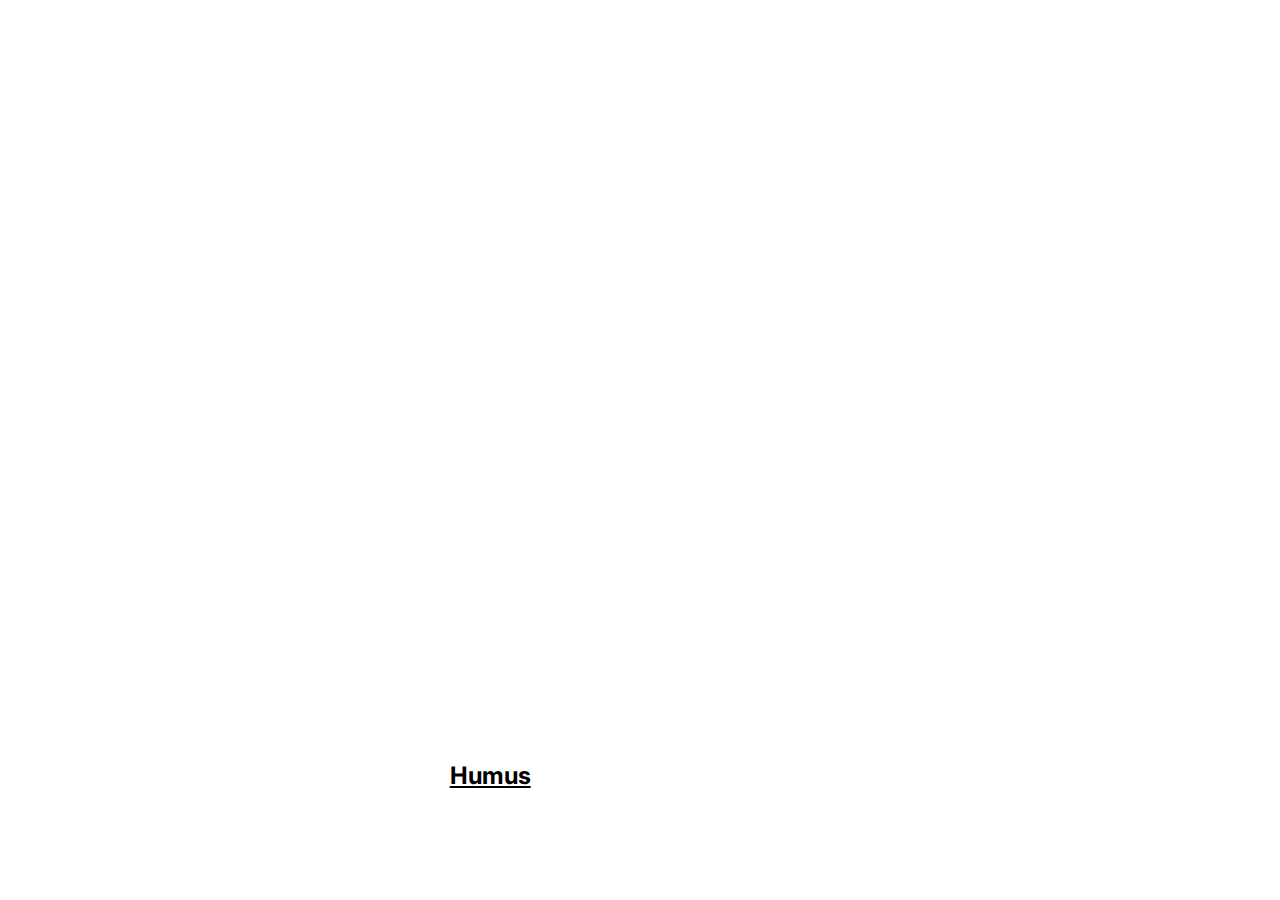
<file: 01 - ExpandingCards/index.html>
<!DOCTYPE html>
<html lang="en">
<head>
    <meta charset="UTF-8">
    <meta http-equiv="X-UA-Compatible" content="IE=edge">
    <meta name="viewport" content="width=device-width, initial-scale=1.0">
    <link rel="stylesheet" href="style.css">
    <title>Expanding Cards</title>
</head>
<body>

    <div class="container">
        <div class="panel active" style="background-image: url('https://picsum.photos/200/300?random=1');">
            <h3>Humus</h3>
        </div>
        <div class="panel" style="background-image: url('https://picsum.photos/200/300?random=2');">
            <h3>Babagannus</h3>
        </div>
        <div class="panel" style="background-image: url('https://picsum.photos/200/300?random=3')">
            <h3>Tarator</h3>
        </div>
        <div class="panel" style="background-image: url('https://picsum.photos/200/300?random=4'); ">
            <h3>Muhammara</h3>
        </div>
        <div class="panel" style="background-image: url('https://picsum.photos/200/300?random=5')">
            <h3>Tarama</h3>
        </div>
    </div>

    <script src="app.js"></script>
</body>
</html>
</file>
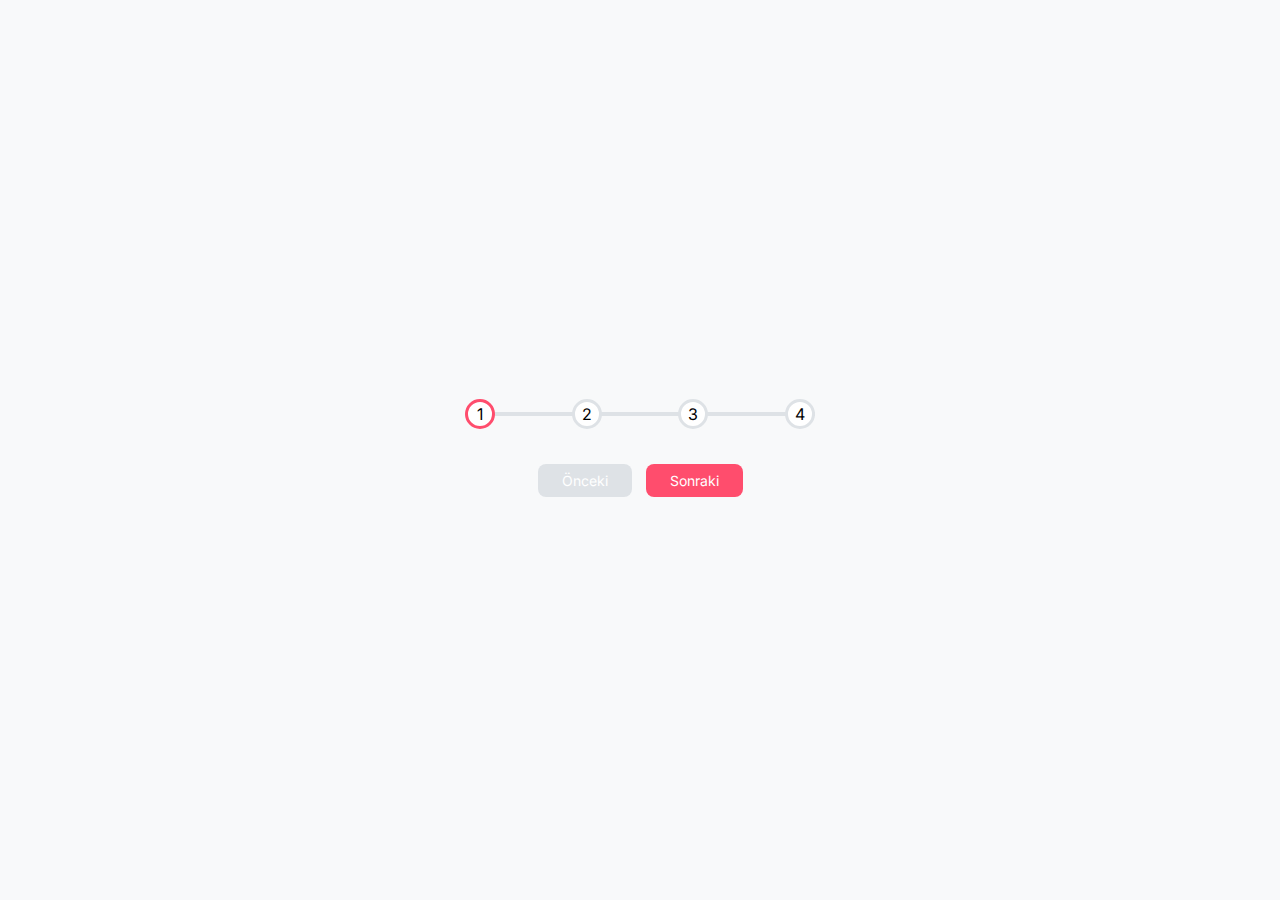
<file: 02 - ProgressSteps/index.html>
<!DOCTYPE html>
<html lang="en">
  <head>
    <meta charset="UTF-8" />
    <meta name="viewport" content="width=device-width, initial-scale=1.0" />
    <link rel="stylesheet" href="style.css" />
    <title>Progress Steps</title>
  </head>
  <body>
    
    <div class="container">
      <div class="progress-container">
        <div class="progress" id="progress"></div>
        <div class="circle active">1</div>
        <div class="circle">2</div>
        <div class="circle">3</div>
        <div class="circle">4</div>
      </div>

      <button class="btn" id="prev" disabled>Önceki</button>
      <button class="btn" id="next">Sonraki</button>
    </div>

    <script src="app.js"></script>
  </body>
</html>
</file>
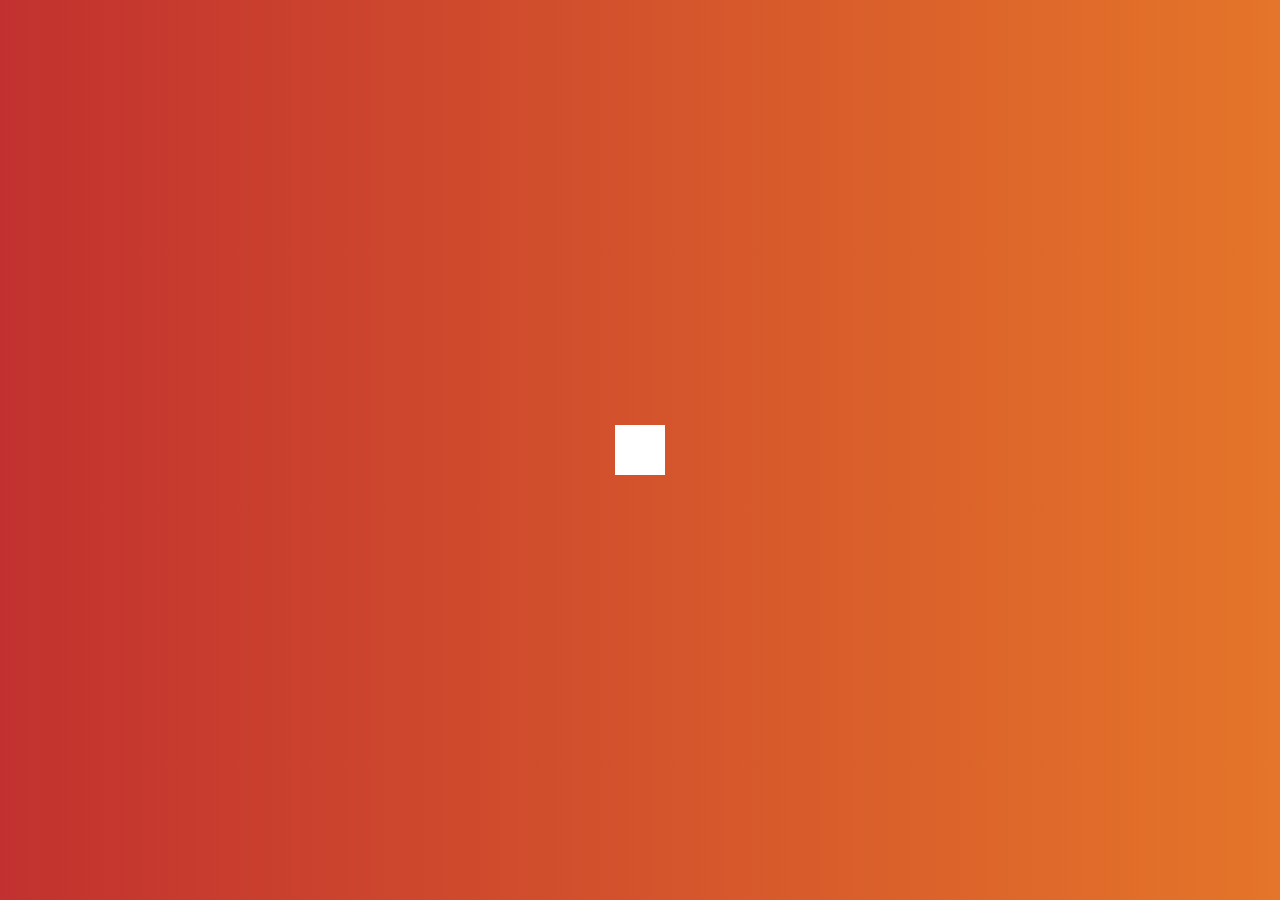
<file: 04 - Hidden Search/index.html>
<!DOCTYPE html>
<html lang="en">
  <head>
    <meta charset="UTF-8" />
    <meta name="viewport" content="width=device-width, initial-scale=1.0" />
    <link
      rel="stylesheet"
      href="https://cdnjs.cloudflare.com/ajax/libs/font-awesome/6.1.1/css/all.min.css"
      integrity="sha512-KfkfwYDsLkIlwQp6LFnl8zNdLGxu9YAA1QvwINks4PhcElQSvqcyVLLD9aMhXd13uQjoXtEKNosOWaZqXgel0g=="
      crossorigin="anonymous"
      referrerpolicy="no-referrer"
    />
    <link rel="stylesheet" href="style.css" />
    <title>Hidden Search</title>
  </head>
  <body>
    
    <div class="search">
      <input type="text" class="input" placeholder="Hızlı Arama" />
      <button class="btn">
        <i class="fa-brands fa-searchengin"></i>
      </button>
    </div>

    <script src="script.js"></script>
  </body>
</html>
</file>
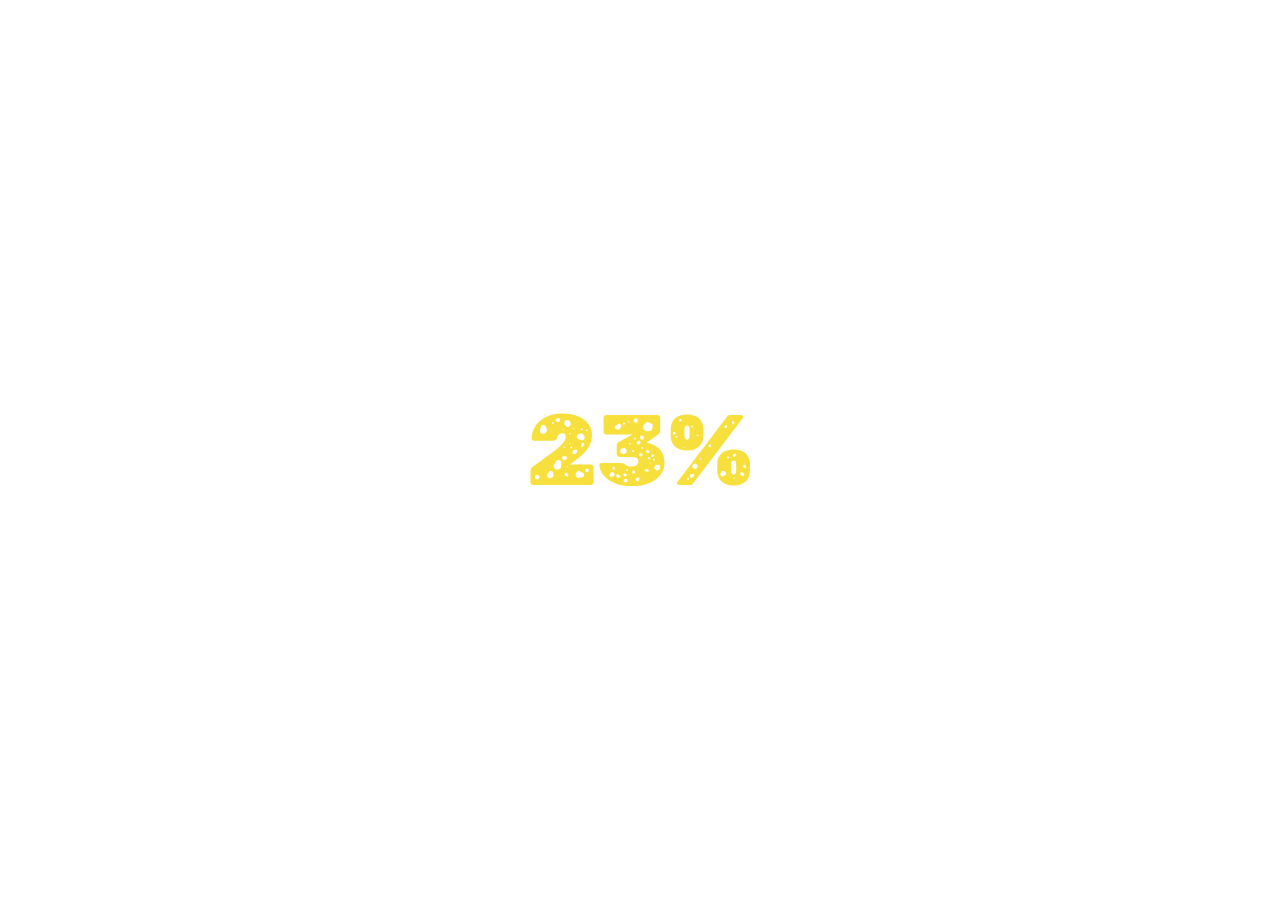
<file: 05 - Blurry Loading/index.html>
<!DOCTYPE html>
<html lang="en">
<head>
    <meta charset="UTF-8">
    <meta name="viewport" content="width=device-width, initial-scale=1.0">
    <link rel="stylesheet" href="style.css">
    <title>Blurry Loading</title>
</head>
<body>
    <section class="bg"></section>
    <div class="loading-text">0%</div>

    <script src="script.js"></script>
</body>
</html>
</file>
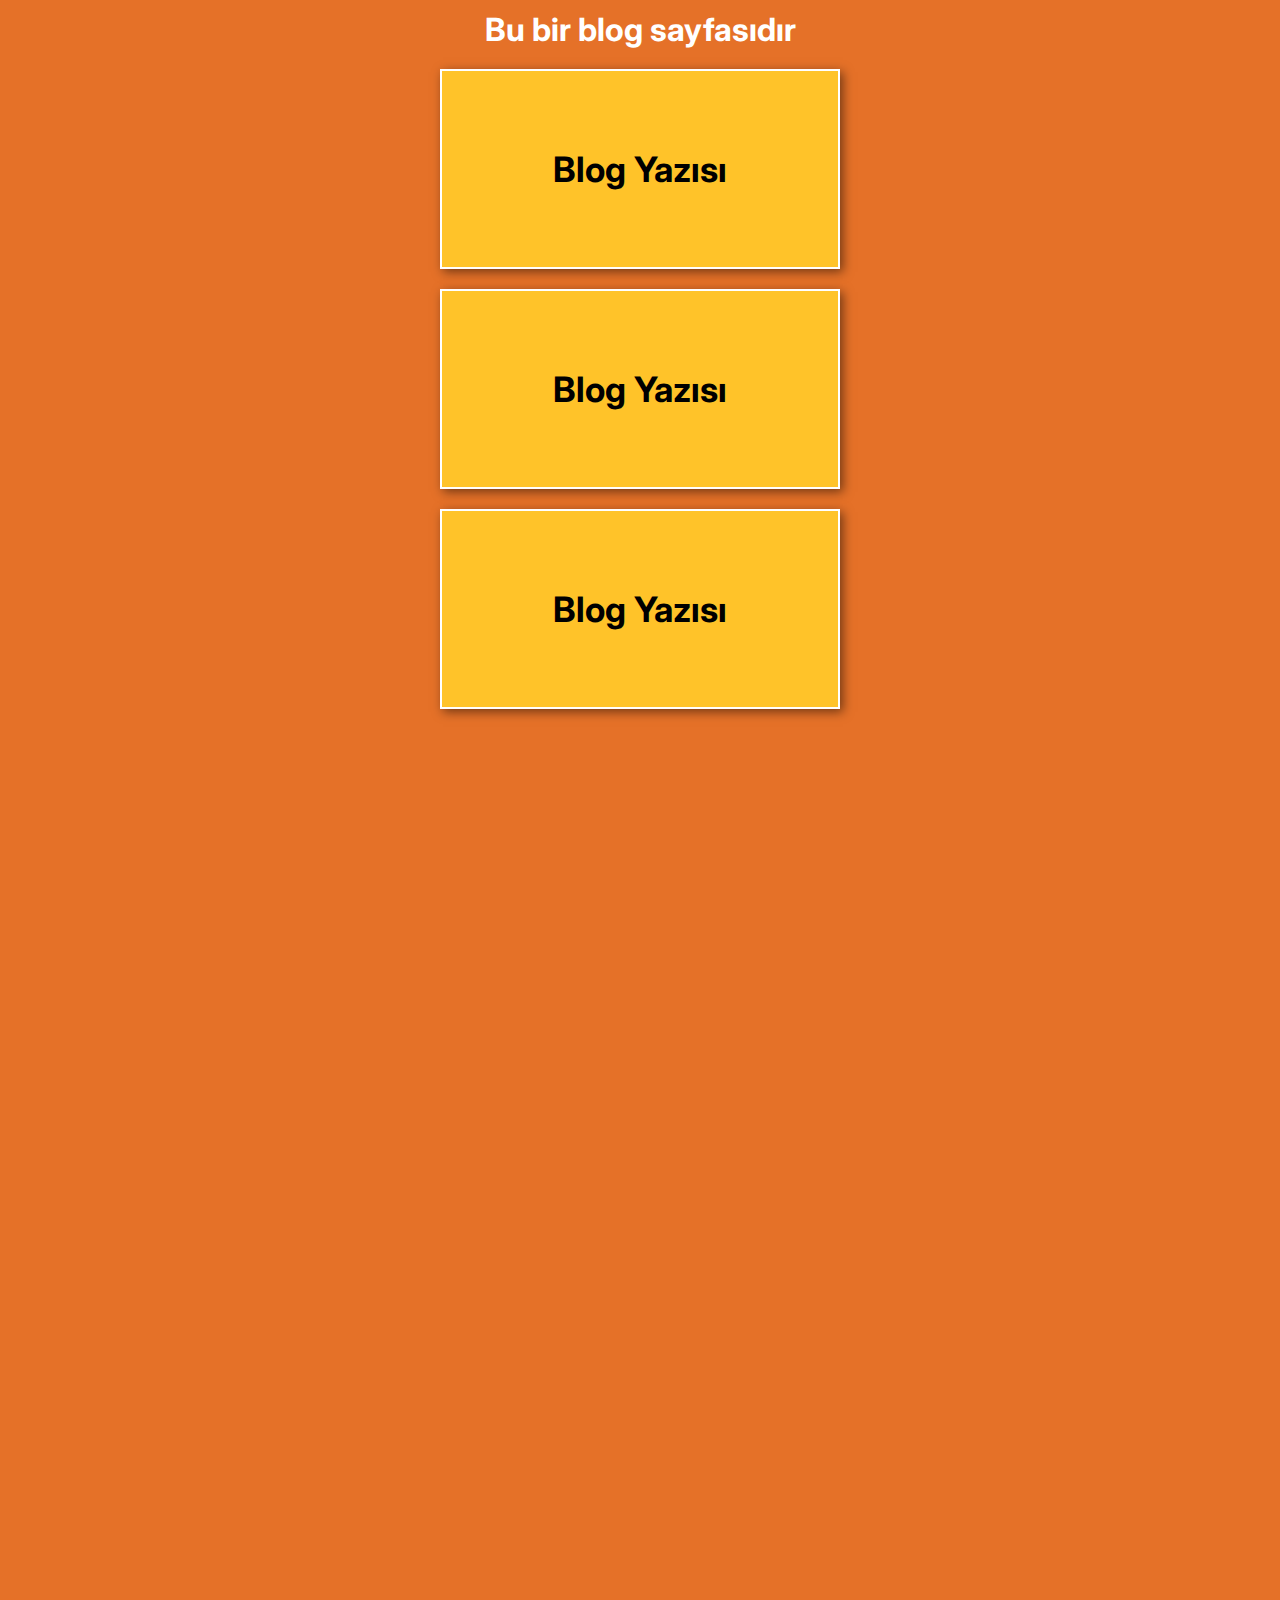
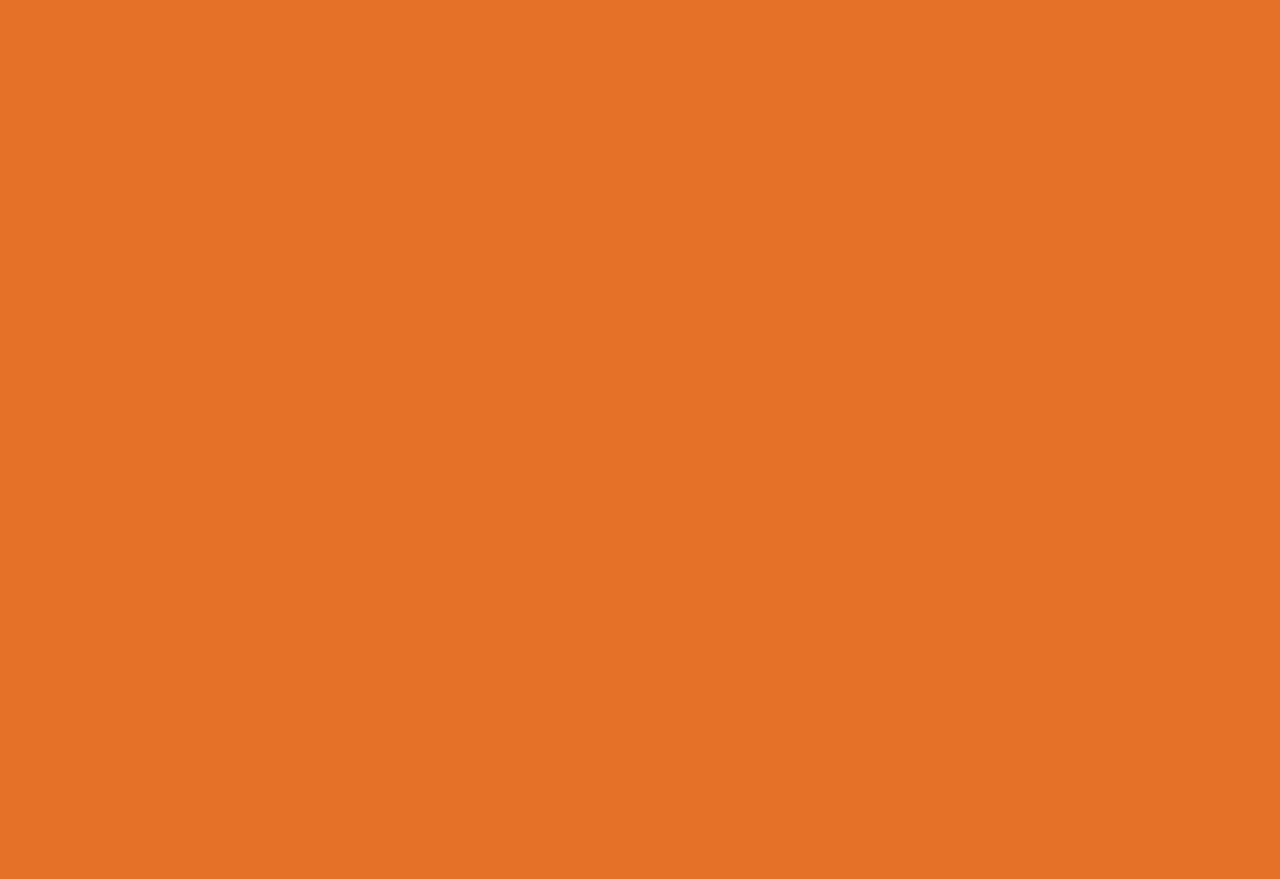
<file: 06 - Scrolling Animations/index.html>
<!DOCTYPE html>
<html lang="en">
  <head>
    <meta charset="UTF-8" />
    <meta name="viewport" content="width=device-width, initial-scale=1.0" />
    <link rel="stylesheet" href="style.css" />
    <title>Scrolling Animations</title>
  </head>

  <body>
    <h1>Bu bir blog sayfasıdır</h1>

    <div class="box"><h2>Blog Yazısı</h2></div>
    <div class="box"><h2>Blog Yazısı</h2></div>
    <div class="box"><h2>Blog Yazısı</h2></div>
    <div class="box"><h2>Blog Yazısı</h2></div>
    <div class="box"><h2>Blog Yazısı</h2></div>
    <div class="box"><h2>Blog Yazısı</h2></div>
    <div class="box"><h2>Blog Yazısı</h2></div>
    <div class="box"><h2>Blog Yazısı</h2></div>
    <div class="box"><h2>Blog Yazısı</h2></div>
    <div class="box"><h2>Blog Yazısı</h2></div>
    <div class="box"><h2>Blog Yazısı</h2></div>

    <script src="script.js"></script>
  </body>
</html>
</file>
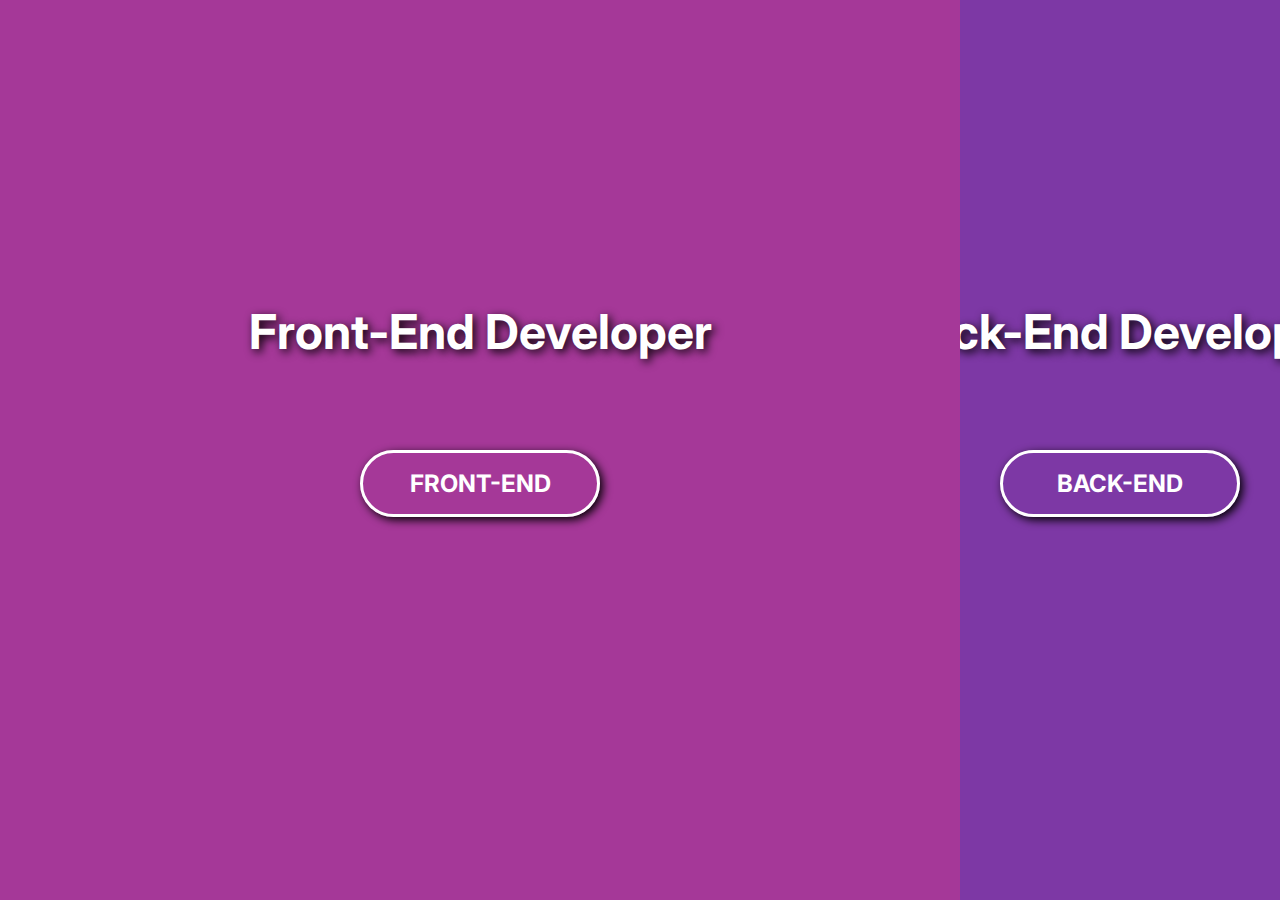
<file: 07 - Split Landing Page/index.html>
<!DOCTYPE html>
<html lang="en">
<head>
    <meta charset="UTF-8">
    <meta name="viewport" content="width=device-width, initial-scale=1.0">
    <link rel="stylesheet" href="style.css">
    <title>Split Landing Page</title>
</head>
<body>
    <div class="container">
        <div class="split left">
            <h1>Front-End Developer</h1>
            <a href="#" class="btn">Front-End</a>
        </div>

        <div class="split right">
            <h1>Back-End Developer</h1>
            <a href="#" class="btn">Back-End</a>
        </div>
    </div>
    

    <script src="script.js"></script>
</body>
</html>
</file>
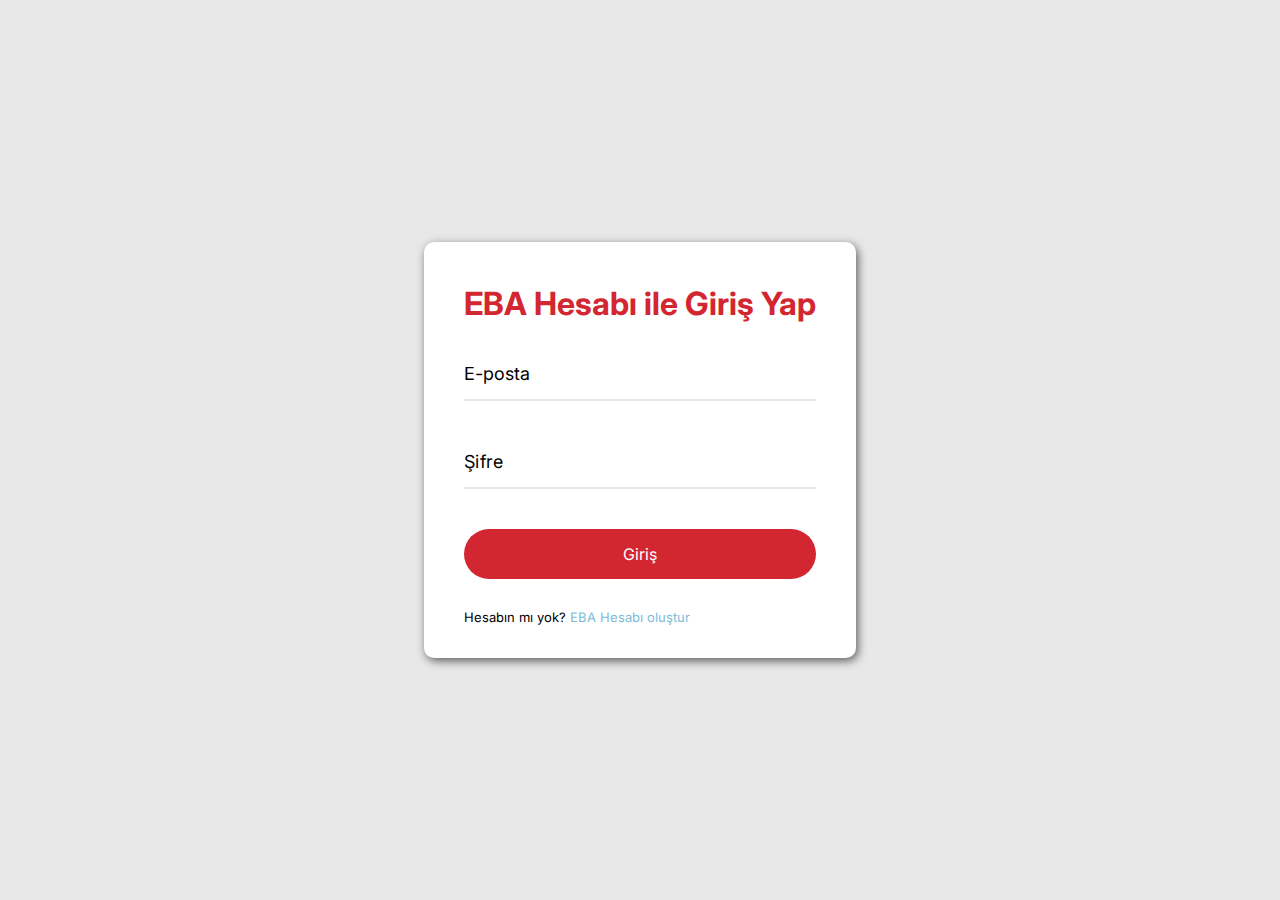
<file: 08- Wave Animation/index.html>
<!DOCTYPE html>
<html lang="en">
<head>
    <meta charset="UTF-8">
    <meta name="viewport" content="width=device-width, initial-scale=1.0">
    <link rel="stylesheet" href="style.css">
    <title>Wave Animation</title>
</head>
<body>
    <div class="container">
        <h1>EBA Hesabı ile Giriş Yap</h1>
        <form>
            <div class="form-control">
                <input type="email" required>
                <label>E-posta</label>
            </div>
            <div class="form-control">
                <input type="password" required>
                <label>Şifre</label>
            </div>
            <button class="btn">Giriş</button>
            <p class="text">Hesabın mı yok? <a href="#">EBA Hesabı oluştur</a></p>
        </form>
    </div>

    <script src="script.js"></script>
</body>
</html>
</file>
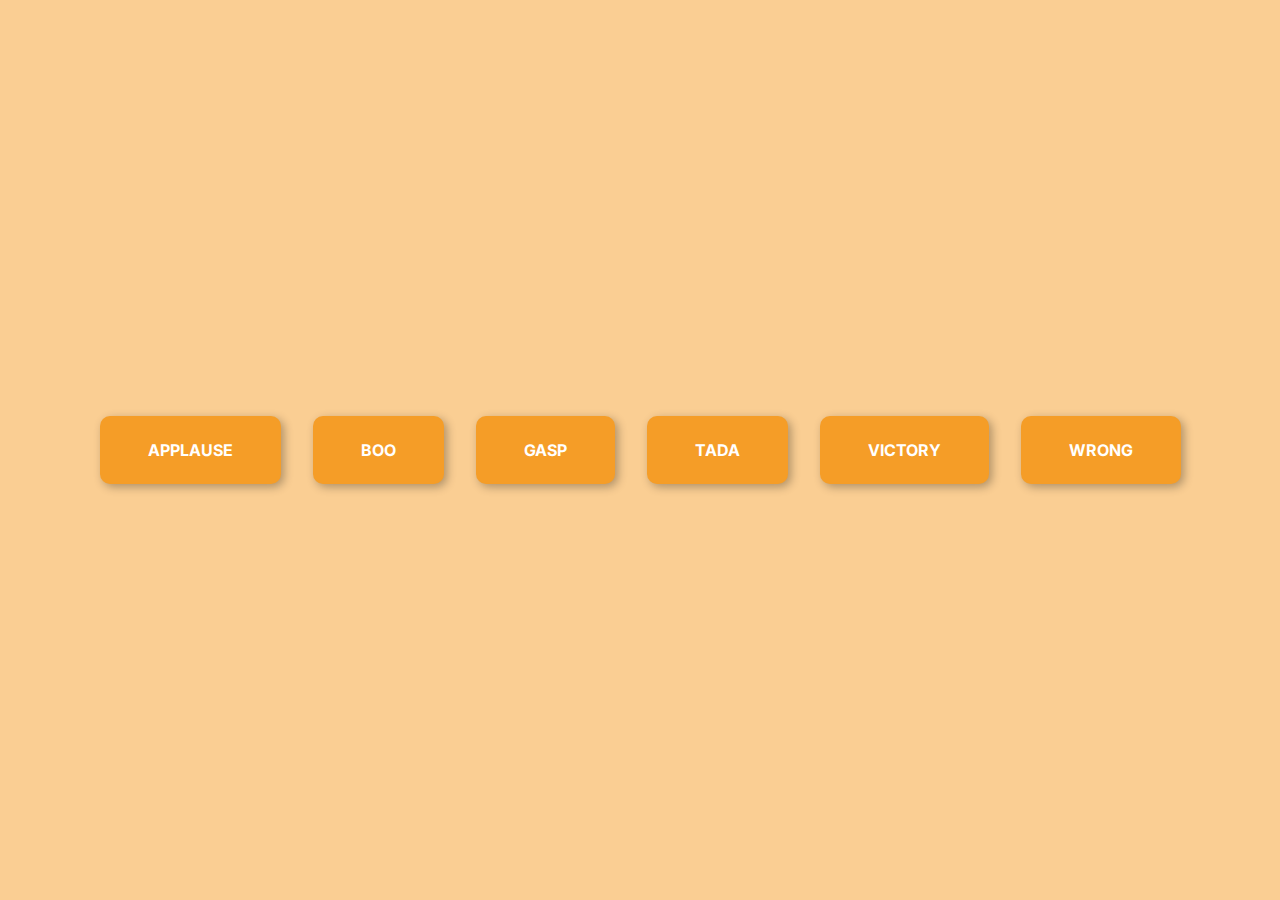
<file: 09 - Sound Stream Deck/index.html>
<!DOCTYPE html>
<html lang="en">
<head>
    <meta charset="UTF-8">
    <meta name="viewport" content="width=device-width, initial-scale=1.0">
    <link rel="stylesheet" href="style.css">
    <title>Sound Stream Deck</title>
</head>
<body>
    <audio id="applause" src="sesler/applause.mp3"></audio>
    <audio id="boo" src="sesler/boo.mp3"></audio>
    <audio id="gasp" src="sesler/gasp.mp3"></audio>
    <audio id="tada" src="sesler/tada.mp3"></audio>
    <audio id="victory" src="sesler/victory.mp3"></audio>
    <audio id="wrong" src="sesler/wrong.mp3"></audio>
    
    <div id="buttons"></div>

    <script src="script.js"></script>
</body>
</html>
</file>
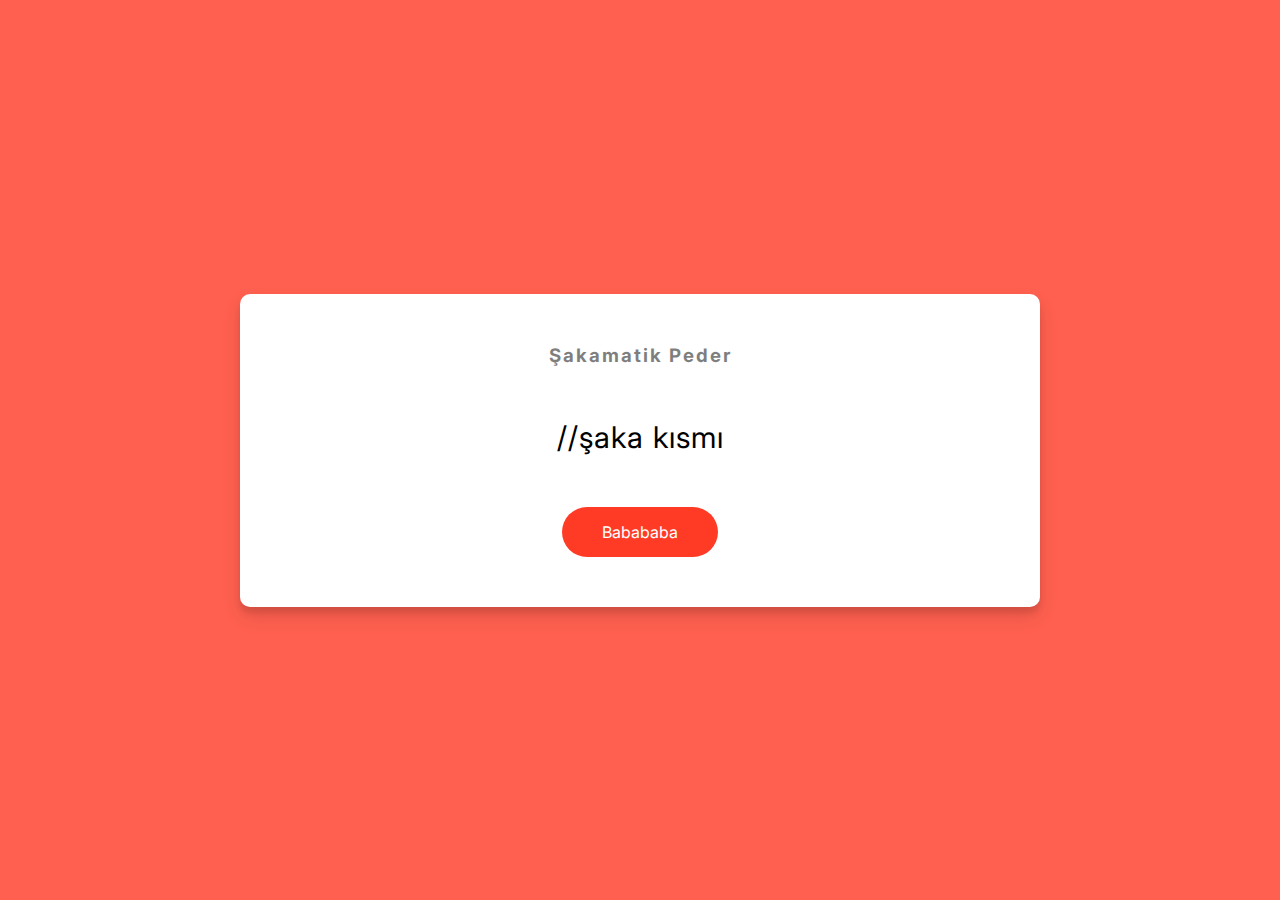
<file: 10 - Dad Jokes/index.html>
<!DOCTYPE html>
<html lang="en">
  <head>
    <meta charset="UTF-8" />
    <meta name="viewport" content="width=device-width, initial-scale=1.0" />
    <link rel="stylesheet" href="style.css" />
    <title>Dad Jokes</title>
  </head>
  <body>
    <div class="container">
      <h3>Şakamatik Peder</h3>
      <div id="joke" class="joke">
        //şaka kısmı
      </div>
      <button id="jokeBtn" class="btn">Babababa</button>
    </div>

    <script src="script.js"></script>
  </body>
</html>
</file>
<file: 01 - ExpandingCards/style.css>
@import url("https://fonts.googleapis.com/css2?family=Herr+Von+Muellerhoff&family=Inter:wght@700&display=swap");

* {
  box-sizing: border-box;
}

body {
  font-family: "Inter", sans-serif;
  display: flex;
  align-items: center;
  justify-content: center;
  height: 100vh;
  margin: 0;
  overflow: hidden;
}

.container {
  display: flex;
  width: 90vw;
}

.panel {
  background-size: auto 100%;
  background-position: center;
  background-repeat: no-repeat;
  height: 80vh;
  border-radius: 50px;
  cursor: pointer;
  flex: 0.5;
  margin: 10px;
  position: relative;
  transition: flex 0.7s ease-in;
}

.panel h3 {
  font-size: 24px;
  position: absolute;
  bottom: 20px;
  left: 50%;
  margin: 0px;
  opacity: 0;
}

.panel.active {
  flex: 5;
  border-radius: 50px;
}

.panel.active h3 {
  text-decoration: underline;
  opacity: 1;
  transition: opacity 0.3s ease-in 0.4s;
}

@media (max-width: 600px) {
  .container {
    width: 100vm;
  }

  .panel:nth-of-type(4),
  .panel:nth-of-type(5) {
    display: none;
  }
}
</file>
<file: 02 - ProgressSteps/style.css>
@import url("https://fonts.googleapis.com/css2?family=Inter:wght@500&display=swap");

:root {
  --line-border-fill: #ff4d6d;
  --line-border-empty: #dee2e6;
}

* {
  box-sizing: border-box;
}
body {
  font-family: "Inter", sans-serif;
  background-color: #f8f9fa;
  display: flex;
  justify-content: center;
  align-items: center;
  height: 100vh;
  margin: 0px;
  overflow: hidden;
}

.container {
  text-align: center;
}

.progress-container {
  display: flex;
  justify-content: space-between;
  position: relative;
  margin-bottom: 30px;
  width: 350px;
  max-width: 100%;
}

.progress-container::before {
  content: "";
  background-color: var(--line-border-empty);
  height: 4px;
  width: 100%;
  position: absolute;
  top: 50%;
  left: 0;
  transform: translateY(-50%);
  z-index: -1;
  transition: 0.4s ease;
}

.progress {
  background-color: var(--line-border-fill);
  height: 4px;
  width: 0%;
  position: absolute;
  top: 50%;
  left: 0;
  transform: translateY(-50%);
  z-index: -1;
  transition: 0.6s ease;
}

.circle {
  background-color: #fff;
  border-radius: 50%;
  height: 30px;
  width: 30px;
  display: flex;
  align-items: center;
  justify-content: center;
  border: 3px solid var(--line-border-empty);
  transition: 0.4s ease;
}

.circle.active {
  border-color: var(--line-border-fill);
}

.btn {
  background-color: var(--line-border-fill);
  color: #fff;
  border: none;
  border-radius: 8px;
  cursor: pointer;
  font-family: inherit;
  padding: 8px 24px;
  font-size: 14px;
  margin: 5px;
}
.btn:active {
    transform:scale(0.98);
}

.btn:focus{
    outline: 0;
}

.btn:disabled{
    background-color: var(--line-border-empty);
}
</file>
<file: 04 - Hidden Search/style.css>
@import url('https://fonts.googleapis.com/css2?family=Inter:wght@500&display=swap');

* {
  box-sizing: border-box;
}

body{
    font-family: "Inter", sans-serif;
    background-image: linear-gradient(90deg,#c2312f,#e57529);
    display: flex;
    justify-content: center;
    align-items: center;
    height: 100vh;
    margin: 0;
    overflow: hidden;
}

.search{
    position: relative;
    height: 50px;
}

.search .input{
    font-family: inherit;
    background-color: #fff;
    border: none;
    font-size: 16px;
    padding: 15px;
    height: 50px;
    width: 50px;
    transition: width 0.3s ease;
}

.btn{
    background-color: #fff;
    color: #e33587;
    border: none;
    cursor: pointer;
    font-size: 24px;
    position: absolute;
    top: 0;
    left: 0;
    height: 50px;
    width: 50px;
    transition: transform 0.3s ease;

}

.input:focus, .btn:focus{
    outline: none;
}

.search.active .input{
    width: 200px;
}
.search.active .btn{
    transform: translateX(198px);
}
</file>
<file: 05 - Blurry Loading/style.css>
@import url("https://fonts.googleapis.com/css2?family=Rubik+Moonrocks&display=swap");

* {
  box-sizing: border-box;
}

body {
  font-family: "Rubik Moonrocks", cursive;
  display: flex;
  justify-content: center;
  align-items: center;
  height: 100vh;
  margin: 0;
  overflow: hidden;
}

.bg {
  background: no-repeat center/cover
    url("https://wallpaperaccess.com/full/6549944.png");
  position: absolute;
  top: 0;
  left: 0;
  width: 100vw;
  height: 100vh;
  z-index: -1;
  filter: blur(0);
}

.loading-text {
  color: #f5d703;
  font-size: 100px;
}
</file>
<file: 06 - Scrolling Animations/style.css>
@import url("https://fonts.googleapis.com/css2?family=Inter&display=swap");

* {
  box-sizing: border-box;
}

body {
  background-color: #e57128;
  font-family: "Inter", sans-serif;
  display: flex;
  flex-direction: column;
  justify-content: center;
  align-items: center;
  margin: 0;
  overflow-x: hidden;
}

h1 {
  margin: 10px;
  color: #fff;
}
.box {
  background-color: #ffc329;
  display: flex;
  align-items: center;
  justify-content: center;
  width: 400px;
  height: 200px;
  margin: 10px;
  box-shadow: 3px 3px 10px rgba(0, 0, 0, 0.5);
  border: 2px solid #fff;
  transform: translateX(400%);
  transition: transform 0.5s ease;
}

.box:nth-last-of-type(even) {
  transform: translateX(-400%);
}

.box.show {
  transform: translateX(0);
}

.box h2 {
  font-size: 35px;
}
</file>
<file: 07 - Split Landing Page/style.css>
@import url("https://fonts.googleapis.com/css2?family=Inter&display=swap");

:root {
  --left-bg-color: rgba(245, 59, 223, 0.59);
  --right-bg-color: rgba(177, 59, 245, 0.59);
  --left-btn-hover-color: rgba(245, 59, 223, 1);
  --right-btn-hover-color: rgba(177, 59, 245, 1);
  --hover-width: 75%;
  --other-width: 25%;
  --hover-height: 75%;
  --speed: 1000ms;
}

* {
  box-sizing: border-box;
}

body {
  font-family: "Inter", sans-serif;
  height: 100vh;
  margin: 0;
  overflow: hidden;
}

.container {
  position: relative;
  width: 100%;
  height: 100%;
  background-color: #333;
}

.split {
  position: absolute;
  width: 50%;
  height: 100%;
  overflow: hidden;
}

.split.left {
  left: 0;
  background: no-repeat center/cover
    url("https://www.optimisthub.com/wp-content/uploads/frontend-nedir.png");
}

.split.left::before {
  content: "";
  position: absolute;
  width: 100%;
  height: 100%;
  background-color: var(--left-bg-color);
}

.split.right {
  right: 0;
  background: no-repeat center/cover
    url("https://i0.wp.com/hocjavascript.net/wp-content/uploads/2021/03/Nen-lam-backend-hay-frontend-khi-moi-ra-truong.jpg?fit=750%2C450&ssl=1");
}

.split.right::before {
  content: "";
  position: absolute;
  width: 100%;
  height: 100%;
  background-color: var(--right-bg-color);
}

h1 {
  font-size: 3rem;
  color: #fff;
  position: absolute;
  left: 50%;
  top: 30%;
  transform: translateX(-50%);
  text-shadow: 3px 3px 10px rgba(0, 0, 0, 1);
  white-space: nowrap;
}

.btn {
  position: absolute;
  left: 50%;
  top: 50%;
  transform: translateX(-50%);
  text-decoration: none;
  color: #fff;
  border: solid 3px #fff;
  background-color: transparent;
  font-size: 1.5rem;
  font-weight: bold;
  padding: 1rem;
  width: 15rem;
  display: flex;
  justify-content: center;
  align-items: center;
  border-radius: 40px;
  box-shadow: 3px 3px 10px rgba(0, 0, 0, 1);
  text-transform: uppercase;
  white-space: nowrap;
}

.split.left .btn:hover {
  background-color: var(--left-btn-hover-color);
  border-color: transparent;
}

.split.right .btn:hover {
  background-color: var(--right-btn-hover-color);
  border-color: transparent;
}

.hover-left .left {
  width: var(--hover-width);
}
.hover-left .right {
  width: var(--other-width);
}
.hover-right .right {
  width: var(--hover-width);
}
.hover-right .left {
  width: var(--other-width);
}

.split.right,
.split.left,
.split.right::before,
.split.left::before {
  transition: all var(--speed) ease-in-out;
}

@media (max-width: 800px) {
  h1 {
    font-size: 1.5rem;
    top: 40%;
  }
  .btn {
    padding: 0.75rem;
    width: 10rem;
    font-size: 1rem;
  }
}
</file>
<file: 08- Wave Animation/style.css>
@import url("https://fonts.googleapis.com/css2?family=Inter&display=swap");

:root {
  --red-color: #d22731;
}
* {
  box-sizing: border-box;
}

body {
  font-family: "Inter", sans-serif;
  background-color: #e8e8e8;
  display: flex;
  justify-content: center;
  align-items: center;
  height: 100vh;
  overflow: hidden;
  margin: 0;
}

.container {
  background-color: #fff;
  padding: 20px 40px;
  border-radius: 10px;
  box-shadow: 2px 3px 10px rgba(0, 0, 0, 0.6);
}

.container h1 {
  color: var(--red-color);
  margin-bottom: 30px;
  text-align: center;
}

.container a {
  text-decoration: none;
  color: #7bbcd8;
}

.form-control {
  position: relative;
  margin: 20px 0 40px;
}

.form-control input {
  border: none;
  border-bottom: 2px solid #e8e8e8;
  display: block;
  width: 100%;
  padding: 15px;
  font-family: inherit;
}

.form-control input:focus,
.form-control input:valid {
  outline: none;
  border-bottom-color: #999;
  font-size: 16px;
}

.btn {
  cursor: pointer;
  display: inline-block;
  width: 100%;
  background-color: var(--red-color);
  border: none;
  color: #fff;
  font-size: 16px;
  padding: 15px;
  border-radius: 25px;
  font-family: inherit;
}

.btn:focus {
  outline: none;
}

.btn:active {
  transform: scale(0.98);
}

.text {
  font-size: 13px;
  margin-top: 30px;
}

.text a:hover {
  text-shadow: 2px 3px 10px rgba(0, 0, 0, 0.2);
}

.form-control label {
  position: absolute;
  top: 10px;
  left: 0;
}

.form-control label span {
  display: inline-block;
  font-size: 18px;
  min-width: 5px;
  transition: 0.3s cubic-bezier(0.7, -0.6, 0.3, 1.55);
}

.form-control input:focus + label span,
.form-control input:valid + label span {
  color: #999;
  transform: translateY(-30px);
}
</file>
<file: 09 - Sound Stream Deck/style.css>
@import url("https://fonts.googleapis.com/css2?family=Inter&display=swap");

* {
  box-sizing: border-box;
}

body {
  font-family: "Inter", sans-serif;
  background-color: rgba(245, 157, 39, 0.5);
  display: flex;
  flex-wrap: wrap;
  justify-content: center;
  align-items: center;
  text-align: center;
  height: 100vh;
  margin: 0;
  overflow: hidden;
}

.btn {
  background-color: rgba(245, 157, 39, 1);
  border: none;
  border-radius: 10px;
  color: #fff;
  font-family: inherit;
  font-weight: bold;
  padding: 1.5rem 3rem;
  margin: 1rem;
  box-shadow: 3px 3px 10px rgba(0, 0, 0, 0.3);
  text-transform: uppercase;
  font-size: 1rem;
  cursor: pointer;
}

.btn:hover{
    opacity: 0.9;
}

.btn:focus{
    outline: none;
}
</file>
<file: 10 - Dad Jokes/style.css>
@import url("https://fonts.googleapis.com/css2?family=Inter&display=swap");

* {
  box-sizing: border-box;
}

body {
  font-family: "Inter", sans-serif;
  background-color: rgba(255, 25, 0, 0.69);
  display: flex;
  justify-content: center;
  align-items: center;
  height: 100vh;
  overflow: hidden;
  margin: 0;
  padding: 20px;
}

.container {
  background-color: #fff;
  padding: 50px 20px;
  text-align: center;
  border-radius: 10px;
  width: 800px;
  max-width: 100%;
  box-shadow: 0 10px 20px rgba(0, 0, 0, 0.1), 0 6px 6px rgba(0, 0, 0, 0.1);
}

h3 {
  margin: 0;
  letter-spacing: 2px;
  opacity: 0.5;
}

.joke {
  font-size: 30px;
  letter-spacing: 1px;
  line-height: 40px;
  max-width: 600px;
  margin: 50px auto;
}

.btn {
  background-color: rgba(255, 25, 0, 0.85);
  border: none;
  color: #fff;
  font-size: 16px;
  font-family: inherit;
  padding: 15px 40px;
  border-radius: 40px;
  cursor: pointer;
}

.btn:active {
  transform: scale(0.98);
}
</file>
